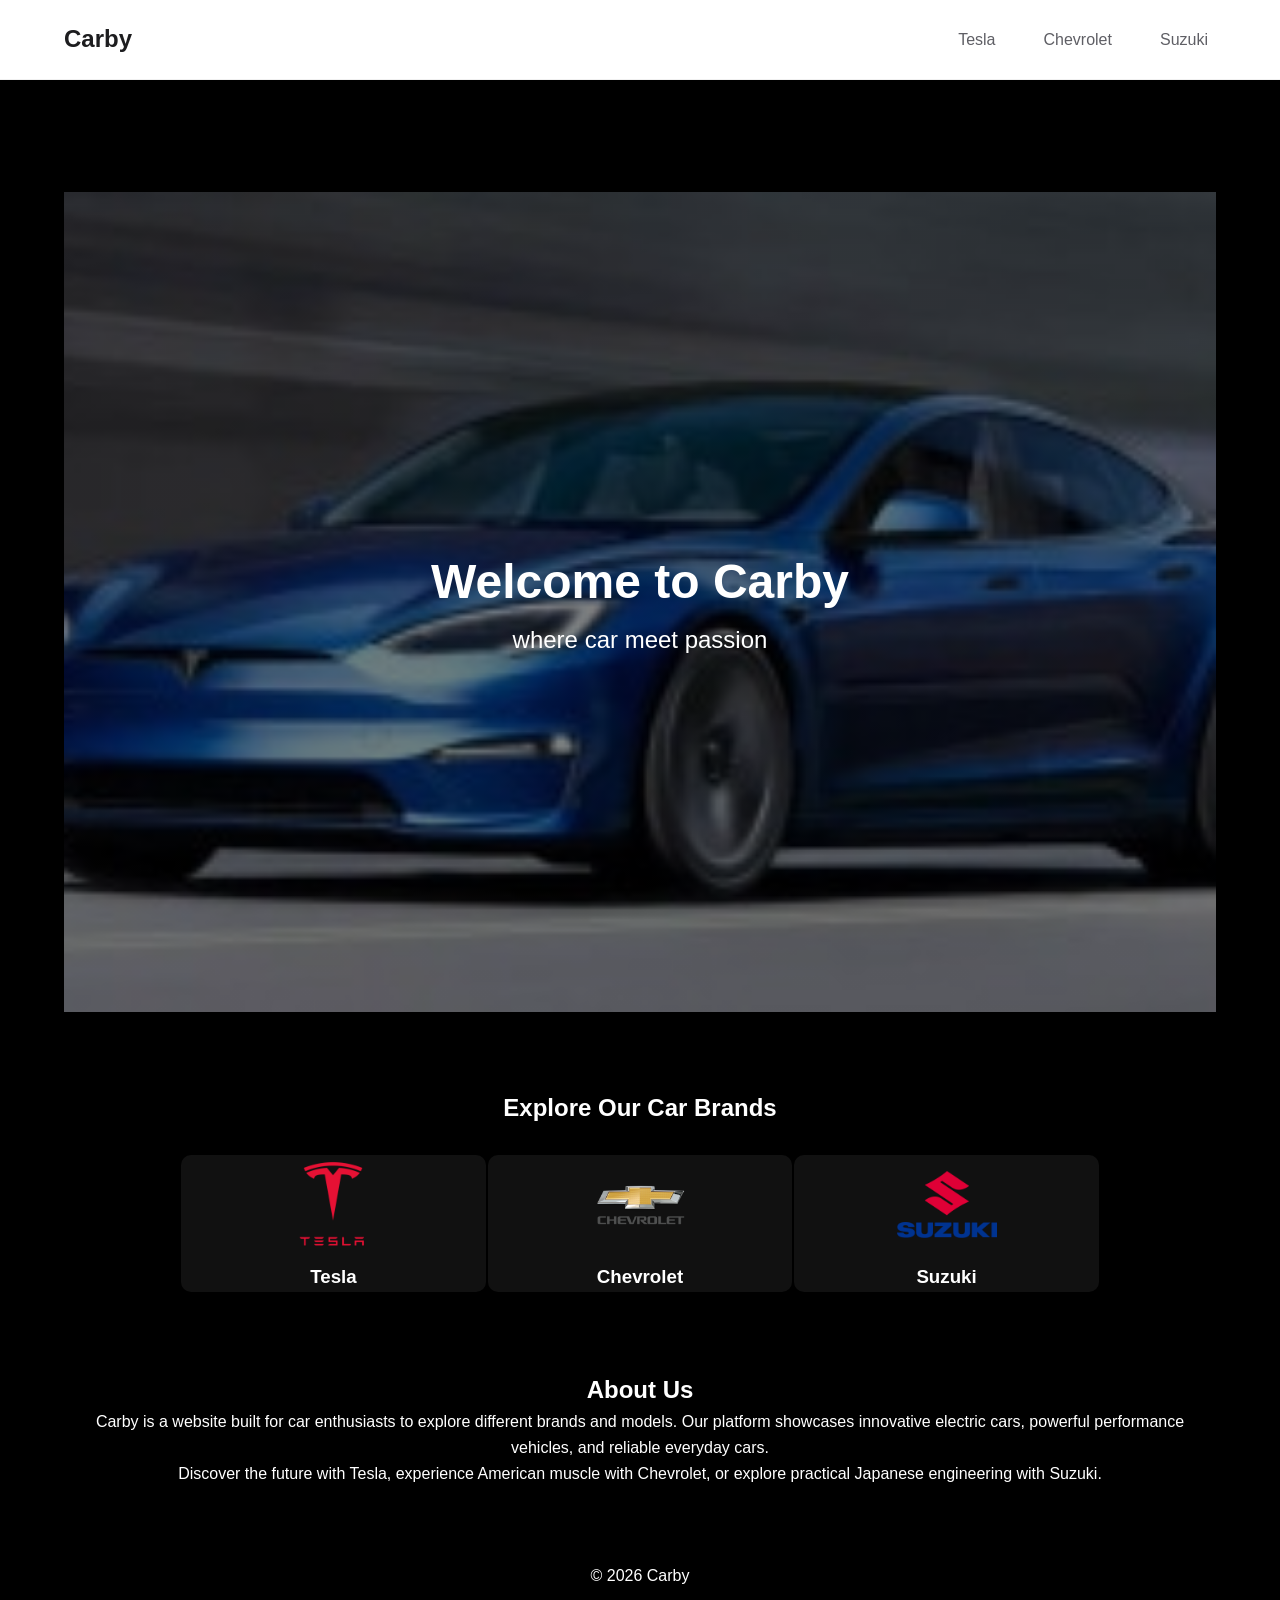
<file: index.html>
<!DOCTYPE html>
<html lang="en">
    <head>
        <meta charset="UTF-8">
        <meta name="viewport" content="width=device-width, initial-scale=1.0">
        <link rel="stylesheet" href="home.css">
        <script src="home.js" defer></script>
        <link rel="icon" type="logo" href="logo.png">
        <title>Car</title>
    </head>
    <body>
        <header class="navbar">
            <div class="navbar__container">
                <a href="home.html" class="navbar__brand">Carby</a>
                <button class="navbar__toggle"
                    id="navbarToggle"
                    aria-label="Open menu"
                    aria-controls="navbarMenu"
                    aria-expanded="false">
                    &#x2630;
                </button>
                <nav class="navbar__menu" id="navbarMenu">
                    <ul class="navbar__list">
                        <li class="navbar__item">
                            <a href="tesla.html" class="navbar__link">Tesla</a>
                        </li>
                        <li class="navbar__item">
                            <a href="chevrolet.html" class="navbar__link">Chevrolet</a>
                        </li>
                        <li class="navbar__item">
                            <a href="suzuki.html" class="navbar__link">Suzuki</a>
                        </li>
                    </ul>
                </nav>
            </div>
        </header>
        <main class="content">
            <div class="hero">
                <div class="hero-text">
                    <h1>Welcome to Carby</h1>
                    <p>where car meet passion</p>
                </div>
            </div>
            <br>
            <br>
            <br>
            <section class="brands">
                <h2 style="text-align: center">Explore Our Car Brands</h2>
                <br>
                <div class="brand-container">
                    <table style="width:80%; margin: 0 auto; text-align:center; table-layout:fixed;">
                        <tr>
                            <th>
                                <a href="tesla.html" class="brand-card">
                                    <img src="tesla.jpg" width="300" height="200">
                                        <h3>Tesla</h3>
                                </a>
                            </th>
                            <th>
                                <a href="chevrolet.html" class="brand-card">
                                    <img src="Chevrolet-logo.png" width="300" height="200">
                                        <h3>Chevrolet</h3>
                                </a>
                            </th>
                            <th>
                                <a href="suzuki.html" class="brand-card">
                                    <img src="suzuki.jpg" width="300" height="200">
                                    <h3>Suzuki</h3>
                                </a>
                            </th>
                        </tr>
                    </table>
                </div>
            </section>
            <br>
            <br>
            <br>
            <section class="about">
                <h2 style="text-align: center">About Us</h2>
                <p style="text-align: center">
                    Carby is a website built for car enthusiasts to explore different
                    brands and models. Our platform showcases innovative electric cars,
                    powerful performance vehicles, and reliable everyday cars.
                </p>
                <p style="text-align: center">
                    Discover the future with Tesla, experience American muscle with
                    Chevrolet, or explore practical Japanese engineering with Suzuki.
                </p>
            </section>
            <br>
            <br>
            <br>
            <footer>
                <p style="text-align: center">© 2026 Carby</p>
            </footer>
        </main>
    </body>
</html>
</file>
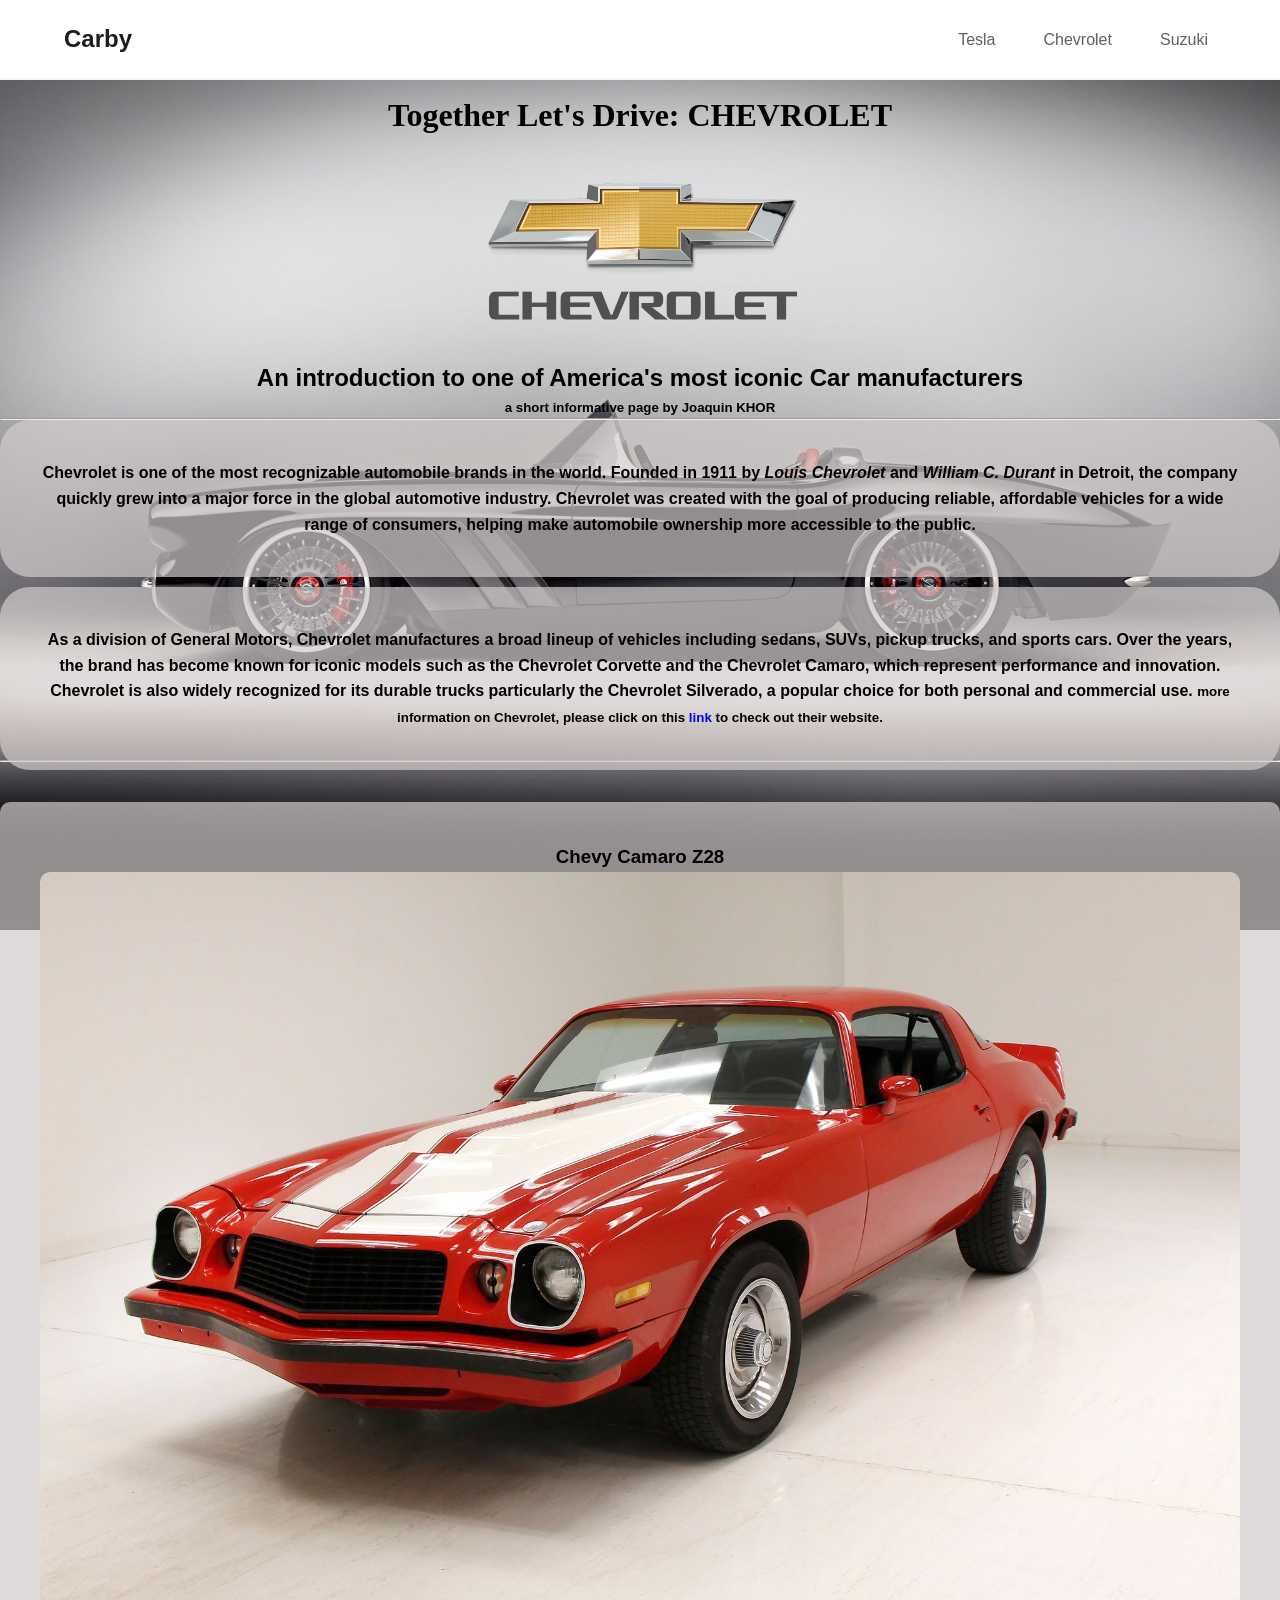
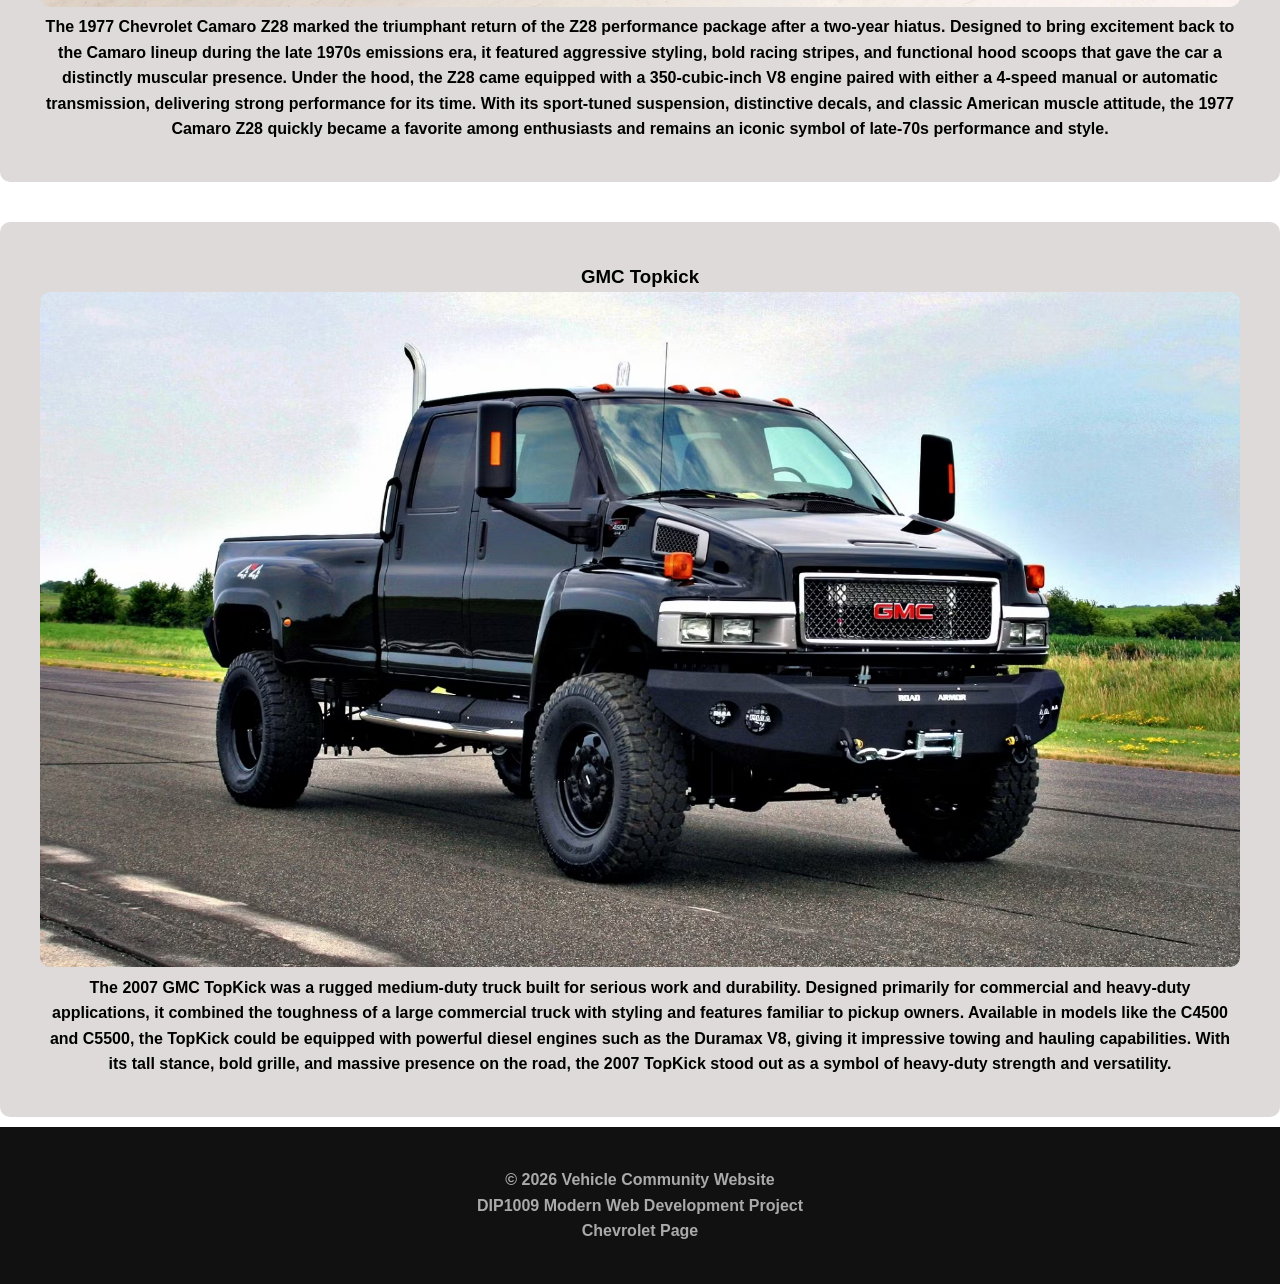
<file: chevrolet.html>
<!DOCTYPE html>
<html>
        <head>
            <meta charset="UTF-8">
            <meta http-equiv="X-UA-Compatible" content="IE=edge">
            <meta name="viewport" content="width=device-width, initial-scale=1.0">
            <meta name="description" content="">
            <meta name="viewport" content="width=device-width, initial-scale=1.0">
            <link rel="icon" type="image/png" href="Chevrolet-logo.png">
            <link rel="stylesheet" href="style.css">
            <script src="home.js" defer></script>
            <title class="bigtitle">Together Let's Drive: CHEVROLET</title>
            <body class="background" style="background-image: url('thumb-1920-507759.jpg');">
            </head>
            <!--Navgation-->
            <!--Navgation-->
            <header class="navbar">
                <div class="navbar__container">
                    <a href="home.html" class="navbar__brand">Carby</a>
                    <button class="navbar__toggle"
                    id="navbarToggle"
                    aria-label="Open menu"
                    aria-controls="navbarMenu"
                    aria-expanded="false">
                    &#x2630;
                    </button>
                    <nav class="navbar__menu" id="navbarMenu">
                        <ul class="navbar__list">
                            <li class="navbar__item">
                                <a href="tesla.html" class="navbar__link">Tesla</a>
                            </li>
                            <li class="navbar__item">
                                <a href="chevrolet.html" class="navbar__link">Chevrolet</a>
                            </li>
                            <li class="navbar__item">
                                <a href="suzuki.html" class="navbar__link">Suzuki</a>
                            </li>
                        </ul>
                    </nav>
            </div>
            </header>
            <div>
                <h1 class="subtitle">Together Let's Drive: CHEVROLET</h1>
                <div class="logo">
                    <img src="Chevrolet-logo.png" height="200px">
                </div>
                
                <div class = "titlesubbed">
                <h2><b>An introduction to one of America's most iconic Car manufacturers</bold></h2>
                <h5>a short informative page by Joaquin KHOR</h3>
                </div>
                <hr>
            <div class="maininformation">
                <p class="p1">
                Chevrolet is one of the most recognizable automobile brands in the world. 
                Founded in 1911 by <i>Louis Chevrolet</i> and <i>William C. Durant</i> in Detroit, 
                the company quickly grew into a major force in the global automotive industry. 
                Chevrolet was created with the goal of producing reliable, 
                affordable vehicles for a wide range of consumers, helping make automobile 
                ownership more accessible to the public.
                </p>
            <p class="p2">
                As a division of General Motors, Chevrolet manufactures a broad lineup of 
                vehicles including sedans, SUVs, pickup trucks, and sports cars. 
                Over the years, the brand has become known for iconic models such as the Chevrolet 
                Corvette and the Chevrolet Camaro, which represent performance and innovation. 
                Chevrolet is also widely recognized for its durable trucks
                particularly the Chevrolet Silverado, a popular choice for both personal and 
                commercial use. 
                <small>more information on Chevrolet, please click on this <a href="https://www.chevrolet.com">link</a> to check out their website. </small>
            </p>
            </div>
            <hr>
            <div class="carinfo">
            <div class="camaro">
                    <h3 class="camarotitle">Chevy Camaro Z28</h3>
                    <img src="1977-chevrolet-camaro-z28.jpg" alt="1977-chevrolet-camaro-z28" >
                    
                    <p family="camarodes3">
                        The 1977 Chevrolet Camaro Z28 marked the triumphant return of the Z28 performance package after a two-year hiatus. 
                        Designed to bring excitement back to the Camaro lineup during the late 1970s emissions era, 
                        it featured aggressive styling, bold racing stripes, and functional hood scoops that gave the car a distinctly muscular presence. 
                        Under the hood, the Z28 came equipped with a 350-cubic-inch V8 engine paired with either a 4-speed manual or automatic transmission, 
                        delivering strong performance for its time. With its sport-tuned suspension, distinctive decals, and classic American muscle attitude, 
                        the 1977 Camaro Z28 quickly 
                        became a favorite among enthusiasts and remains an iconic symbol of late-70s performance and style.</pre>
            </div>            
                        
            <div class="topkick">
                    <h3 class="topkicktitle">GMC Topkick</h3>
                    <img src="resize_gmc_topkick_2007_images_2.png" alt="2007 GMC Topkick" >
                    
                    <p family="topkickdes">
                        The 2007 GMC TopKick was a rugged medium-duty truck built for serious work and durability. 
                        Designed primarily for commercial and heavy-duty applications, 
                        it combined the toughness of a large commercial truck with styling and features familiar to pickup owners. 
                        Available in models like the C4500 and C5500, the TopKick could be equipped with powerful diesel engines such as the Duramax V8, 
                        giving it impressive towing and hauling capabilities. With its tall stance, bold grille, and massive presence on the road, 
                        the 2007 TopKick stood out as a symbol of heavy-duty strength and versatility.
            </div>
        </div>        
    <footer class="footer">
        <p>© 2026  Vehicle Community Website</p>
        <p>DIP1009 Modern Web Development Project</p>
        <p>Chevrolet Page</p>
    </footer>
    </body>
</html>
</file>
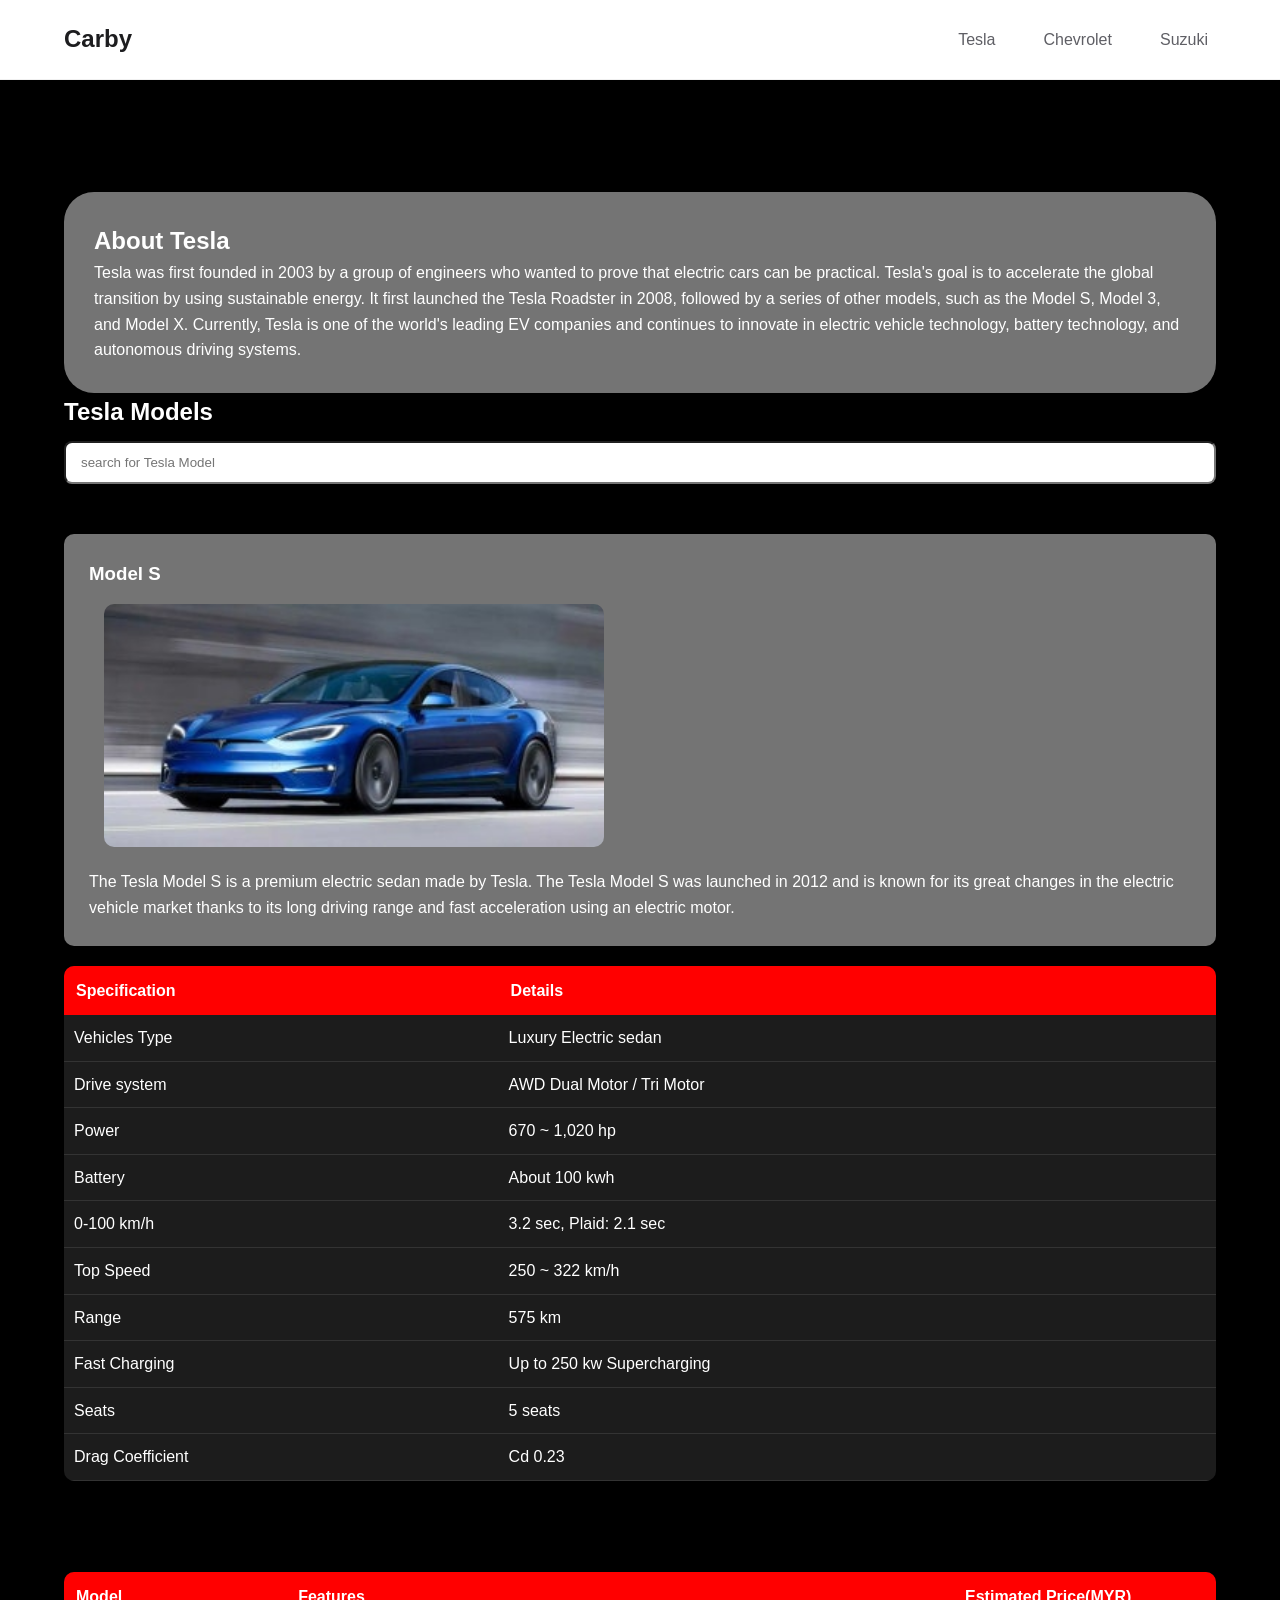
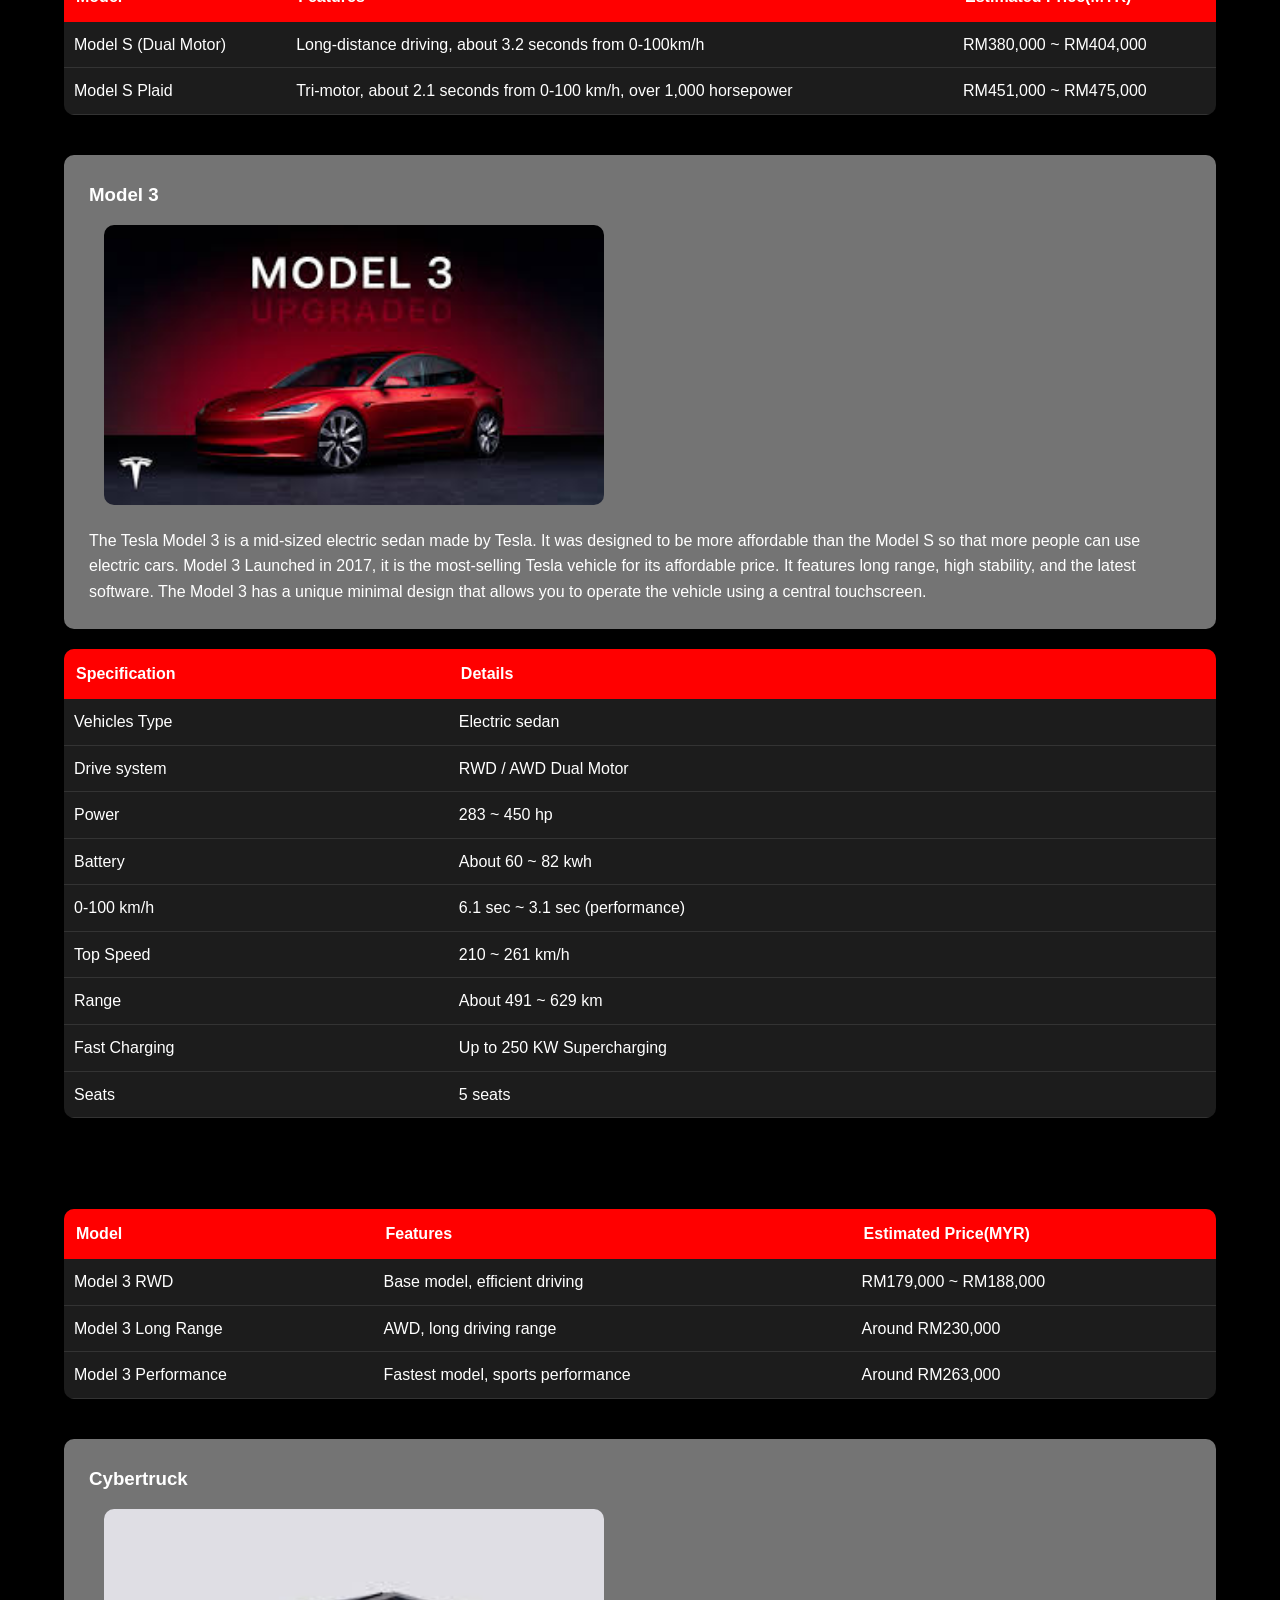
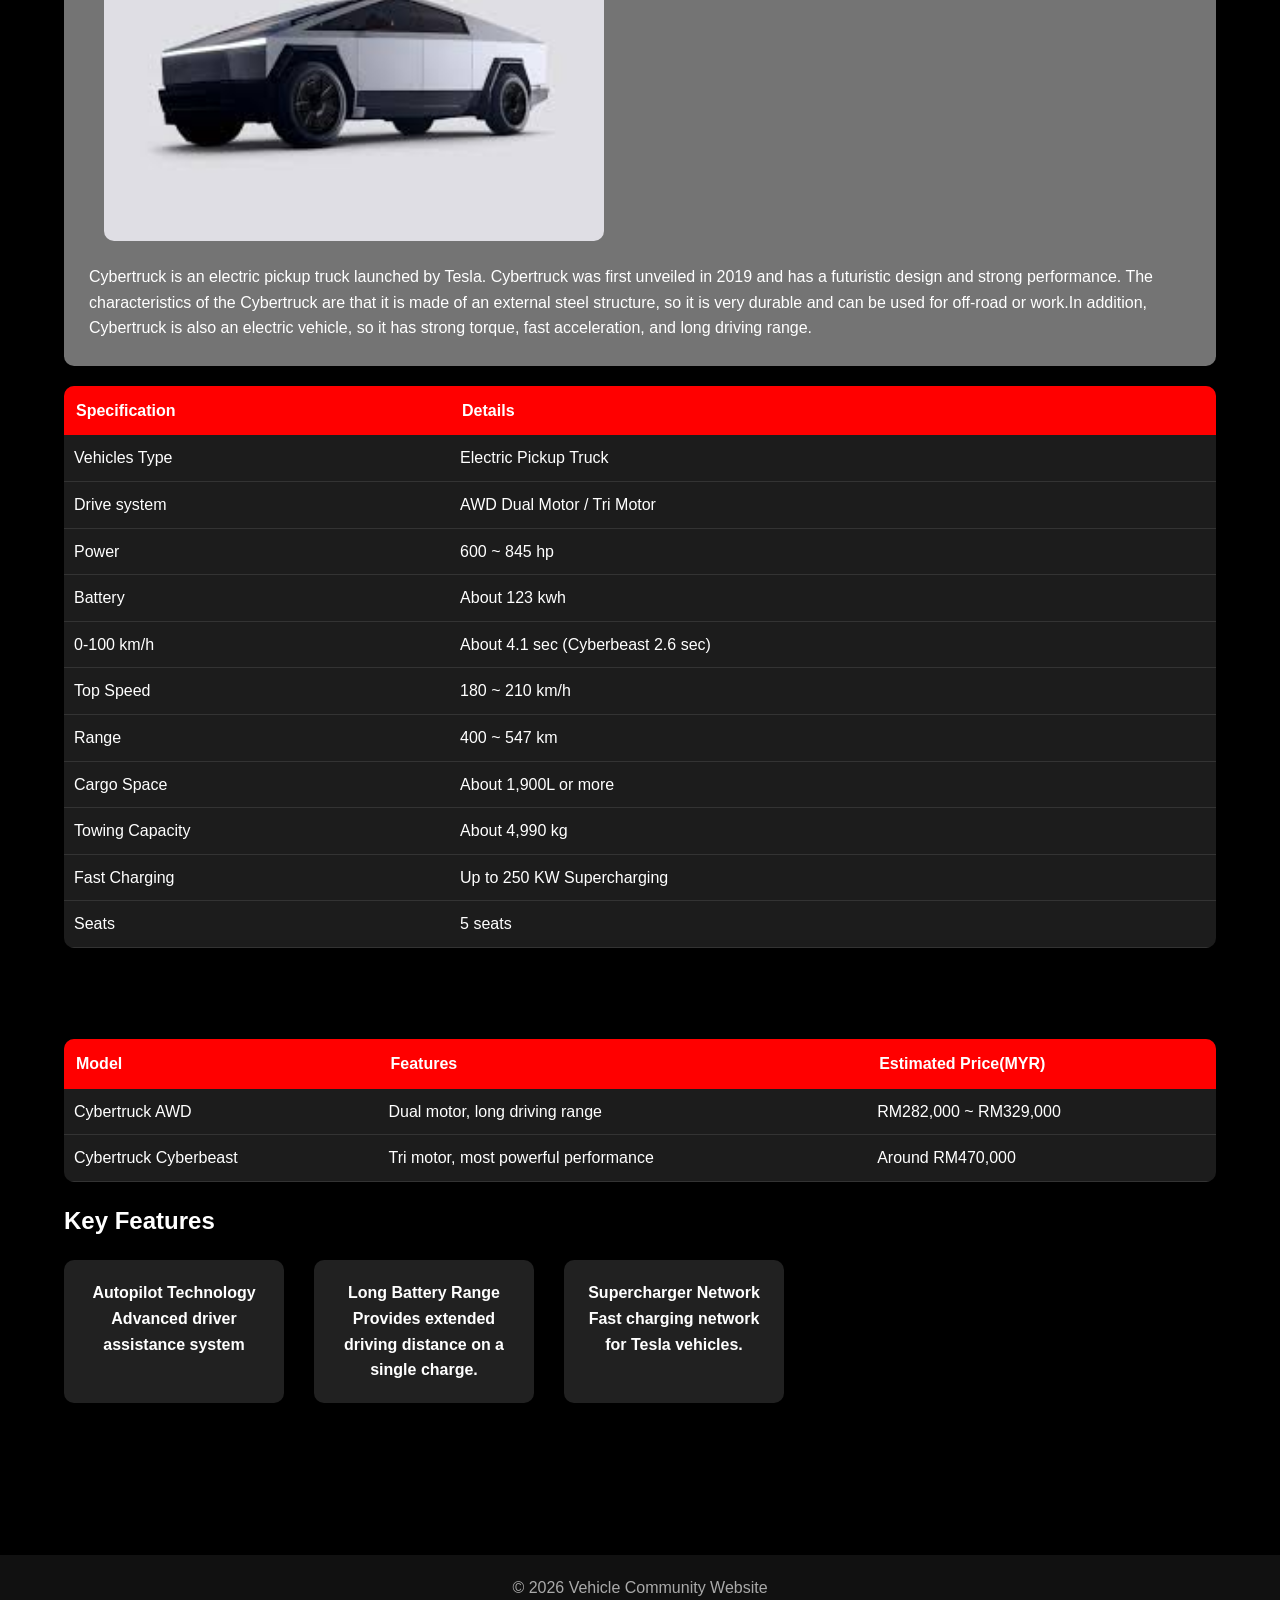
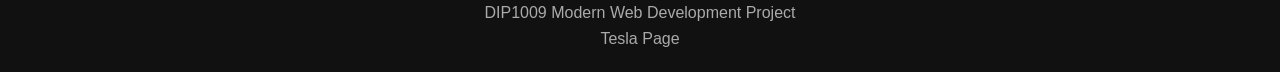
<file: tesla.html>
<!DOCTYPE html>
<html>
    <head>
        <meta charset="utf-8">
        <meta http-equiv="X-UA-Compatible" content="IE=edge">
        <title>Tesla Models</title>
        <meta name="description" content="">
        <meta name="viewport" content="width=device-width, initial-scale=1">
        <link rel="stylesheet" href="tesla_page_design.css">
        <link rel="icon" type="logo" href="logo.png">
    </head>
    <body>
        <!--Navgation-->
         <header class="navbar">
            <div class="navbar__container">
                <a href="home.html" class="navbar__brand">Carby</a>
                <button class="navbar__toggle"
                id="navbarToggle"
                aria-label="Open menu"
                aria-controls="navbarMenu"
                aria-expanded="false">
                &#x2630;
                </button>
                <nav class="navbar__menu" id="navbarMenu">
                    <ul class="navbar__list">
                        <li class="navbar__item">
                            <a href="tesla.html" class="navbar__link">Tesla</a>
                        </li>
                        <li class="navbar__item">
                            <a href="chevrolet.html" class="navbar__link">Chevrolet</a>
                        </li>
                        <li class="navbar__item">
                            <a href="suzuki.html" class="navbar__link">Suzuki</a>
                        </li>
                    </ul>
                </nav>
            </div>
        </header>
        <main class="content">
        <!--About Tesla Company-->
        <section class="Tesla_infor">
            <h1>About Tesla</h1>
            <p>Tesla was first founded in 2003 by a group of engineers who wanted 
                to prove that electric cars can be practical. Tesla's goal is to 
                accelerate the global transition by using sustainable energy. 
                It first launched the Tesla Roadster in 2008, followed by a series 
                of other models, such as the Model S, Model 3, and Model X. 
                Currently, Tesla is one of the world's leading EV companies and 
                continues to innovate in electric vehicle technology, battery 
                technology, and autonomous driving systems.</p>
        </section>

        <!--Tesla models-->
        <section class="models">
            <h2>Tesla Models</h2>
            <input type="text" id="tesla_search" placeholder="search for Tesla Model">
            
            <div class="model_s">
                <h3>Model S</h3>
                <img src="image/Tesla_model_s_ver2.jpg" alt="Tesla Model S">
                <p>The Tesla Model S is a premium electric sedan made by Tesla. The Tesla Model S was launched in 2012 
                    and is known for its great changes in the electric vehicle market thanks to its long driving range and fast 
                    acceleration using an electric motor.</p>
            </div>
            <table class="model_s_table">
                <tr>
                    <th>Specification</th>
                    <th>Details</th>
                </tr>
                <tr>
                    <td>Vehicles Type</td>
                    <td>Luxury Electric sedan</td>
                </tr>
                <tr>
                    <td>Drive system</td>
                    <td>AWD Dual Motor / Tri Motor</td>
                </tr>
                <tr>
                    <td>Power</td>
                    <td>670 ~ 1,020 hp</td>
                </tr>
                <tr>
                    <td>Battery</td>
                    <td>About 100 kwh</td>
                </tr>
                <tr>
                    <td>0-100 km/h</td>
                    <td>3.2 sec, Plaid: 2.1 sec</td>
                </tr>
                <tr>
                    <td>Top Speed</td>
                    <td>250 ~ 322 km/h</td>
                </tr>
                <tr>
                    <td>Range</td>
                    <td>575 km</td>
                </tr>
                <tr>
                    <td>Fast Charging</td>
                    <td>Up to 250 kw Supercharging</td>
                </tr>
                <tr>
                    <td>Seats</td>
                    <td>5 seats</td>
                </tr>
                <tr>
                    <td>Drag Coefficient</td>
                    <td>Cd 0.23</td>
                </tr>
            </table>
            <br><br>
            <table>
                <tr>
                    <th>Model</th>
                    <th>Features</th>
                    <th>Estimated Price(MYR)</th>
                </tr>
                <tr>
                    <td>Model S (Dual Motor)</td>
                    <td>Long-distance driving, about 3.2 seconds from 0-100km/h</td>
                    <td>RM380,000 ~ RM404,000</td>
                </tr>
                <tr>
                    <td>Model S Plaid</td>
                    <td>Tri-motor, about 2.1 seconds from 0-100 km/h, over 1,000 horsepower</td>
                    <td>RM451,000 ~ RM475,000</td>
                </tr>
            </table>

            <div class="model_3">
                <h3>Model 3</h3>
                <img src="image/Tesla_Model_3.jpg" alt="Tesla Model 3">
                <p>The Tesla Model 3 is a mid-sized electric sedan made by Tesla. It was designed to be more
                    affordable than the Model S so that more people can use electric cars.
                    Model 3 Launched in 2017, it is the most-selling Tesla vehicle for its affordable price. 
                    It features long range, high stability, and the latest software.
                    The Model 3 has a unique minimal design that allows you to operate the vehicle using a central touchscreen.</p>
            </div>
             <table class="model_3_table">
                <tr>
                    <th>Specification</th>
                    <th>Details</th>
                </tr>
                <tr>
                    <td>Vehicles Type</td>
                    <td>Electric sedan</td>
                </tr>
                <tr>
                    <td>Drive system</td>
                    <td>RWD / AWD Dual Motor</td>
                </tr>
                <tr>
                    <td>Power</td>
                    <td>283 ~ 450 hp</td>
                </tr>
                <tr>
                    <td>Battery</td>
                    <td>About 60 ~ 82 kwh</td>
                </tr>
                <tr>
                    <td>0-100 km/h</td>
                    <td>6.1 sec ~ 3.1 sec (performance)</td>
                </tr>
                <tr>
                    <td>Top Speed</td>
                    <td>210 ~ 261 km/h</td>
                </tr>
                <tr>
                    <td>Range</td>
                    <td>About 491 ~ 629 km</td>
                </tr>
                <tr>
                    <td>Fast Charging</td>
                    <td>Up to 250 KW Supercharging</td>
                </tr>
                <tr>
                    <td>Seats</td>
                    <td>5 seats</td>
                </tr>
            </table>
            <br><br>
             <table>
                <tr>
                    <th>Model</th>
                    <th>Features</th>
                    <th>Estimated Price(MYR)</th>
                </tr>
                <tr>
                    <td>Model 3 RWD</td>
                    <td>Base model, efficient driving</td>
                    <td>RM179,000 ~ RM188,000</td>
                </tr>
                <tr>
                    <td>Model 3 Long Range</td>
                    <td>AWD, long driving range</td>
                    <td>Around RM230,000</td>
                </tr>
                <tr>
                    <td>Model 3 Performance</td>
                    <td>Fastest model, sports performance</td>
                    <td>Around RM263,000</td>
                </tr>
            </table>

            <div class="cybertruck">
                <h3>Cybertruck</h3>
                <img src="image/Tesla_Cybertruck.jpg" alt="Tesla Cybertruck">
                <p>Cybertruck is an electric pickup truck launched by Tesla.
                    Cybertruck was first unveiled in 2019 and has a futuristic design and strong performance.
                    The characteristics of the Cybertruck are that it is made of an external steel structure, 
                    so it is very durable and can be used for off-road or work.In addition, Cybertruck is also 
                    an electric vehicle, so it has strong torque, fast acceleration, and long driving range.</p>
            </div>
            <table class="cybertruck_table">
                <tr>
                    <th>Specification</th>
                    <th>Details</th>
                </tr>
                <tr>
                    <td>Vehicles Type</td>
                    <td>Electric Pickup Truck</td>
                </tr>
                <tr>
                    <td>Drive system</td>
                    <td>AWD Dual Motor / Tri Motor</td>
                </tr>
                <tr>
                    <td>Power</td>
                    <td>600 ~ 845 hp</td>
                </tr>
                <tr>
                    <td>Battery</td>
                    <td>About 123 kwh</td>
                </tr>
                <tr>
                    <td>0-100 km/h</td>
                    <td>About 4.1 sec (Cyberbeast 2.6 sec)</td>
                </tr>
                <tr>
                    <td>Top Speed</td>
                    <td>180 ~ 210 km/h</td>
                </tr>
                <tr>
                    <td>Range</td>
                    <td>400 ~ 547 km</td>
                </tr>
                <tr>
                    <td>Cargo Space</td>
                    <td>About 1,900L or more</td>
                </tr>
                <tr>
                    <td>Towing Capacity</td>
                    <td>About 4,990 kg</td>
                </tr>
                <tr>
                    <td>Fast Charging</td>
                    <td>Up to 250 KW Supercharging</td>
                </tr>
                <tr>
                    <td>Seats</td>
                    <td>5 seats</td>
                </tr>
            </table>
            <br><br>
            <table>
                <tr>
                    <th>Model</th>
                    <th>Features</th>
                    <th>Estimated Price(MYR)</th>
                </tr>
                <tr>
                    <td>Cybertruck AWD</td>
                    <td>Dual motor, long driving range</td>
                    <td>RM282,000 ~ RM329,000</td>
                </tr>
                <tr>
                    <td>Cybertruck Cyberbeast</td>
                    <td>Tri motor, most powerful performance</td>
                    <td>Around RM470,000</td>
                </tr>
            </table>
        </section>

        <!--Key Features-->
        <section class="features">
            <h2>Key Features</h2>
            <ul>
                <li>Autopilot Technology
                    <p>Advanced driver assistance system</p>
                </li>
                <li>Long Battery Range
                    <p>Provides extended driving distance on a single charge.</p>
                </li>
                <li>Supercharger Network
                    <p>Fast charging network for Tesla vehicles.</p>
                </li>
            </ul>
        </section>
        </main>

        <!--Footer-->
        <footer>
            <p>© 2026  Vehicle Community Website</p>
            <p>DIP1009 Modern Web Development Project</p>
            <p>Tesla Page</p>
        </footer>
    <script src="tesla_page_script.js"></script>
    </body>
</html>
</file>
<file: home.css>
*{
    margin:0;
    padding:0;
    box-sizing:border-box;
    font-family:Arial, Helvetica, sans-serif;
}
/*body*/
body {
    background-color: black;
    color: white;
    line-height: 1.6;
}
/*navigation*/
 :root {
    --color-background: #ffffff;
    --color-text-primary: #1d1d1f;
    --color-link-secondary: #5f5f65;
    --font-family-sans-serif: "DM Sans", sans-serif;
    --font-weight-bold: 700;
    --navbar-height: 80px;
    --navbar-padding: 1.5rem;
    --container-width: 1200px;
    --transition-speed: 0.2s;
}
@import url('https://fonts.googleapis.com/css2?family=DM+Sans:wght@400;700&display=swap');
*, *::before, *::after { box-sizing: border-box; }
body {
    margin: 0;
    font-family: var(--font-family-sans-serif);
    line-height: 1.6;
}
.content {
    height: 200hv;
    max-width: var(--container-width);
    margin: 0 auto;
    padding: calc(var(--navbar-height) + 2rem) var(--navbar-padding);
}
ul { list-style: none; margin: 0; padding: 0; }
a {
    text-decoration: none;
    transition: color var(--transition-speed) ease;
}
.navbar {
    height: var(--navbar-height);
    display: flex;
    align-items: center;
    position: sticky;
    top: 0;
    z-index: 1000;
    background-color: var(--color-background);
    border-bottom: 1px solid #f0f0f0;
}
.navbar__container {
    display: flex;
    justify-content: space-between;
    align-items: center;
    width: 100%;
    max-width: var(--container-width);
    margin: 0 auto;
    padding: 0 var(--navbar-padding);
            }
.navbar__brand {
    font-size: 1.5rem;
    font-weight: var(--font-weight-bold);
    color: var(--color-text-primary);
}
.navbar__toggle {
    display: block;
    border: none;
    background: transparent;
    cursor: pointer;
}
.navbar__menu {
    display: none;
    position: absolute;
    top: var(--navbar-height);
    left: 0;
    width: 100%;
    background-color: var(--color-background);
    box-shadow: 0 8px 16px rgba(0,0,0,0.1);
}
.navbar__menu.is-active {
    display: block;
}
.navbar__item:not(:last-child) {
    border-bottom: 1px solid #f0f0f0;
}
.navbar__link {
    display: block;
    padding: 1.25rem var(--navbar-padding);
    font-weight: 500;
    color: var(--color-link-secondary);
}
.navbar__link:hover {
    color: var(--color-text-primary);
}
@media (min-width: 768px) {
    .navbar__toggle {
        display: none;
        }
    .navbar__menu {
        display: flex;
        align-items: center;
        position: static;
        width: auto;
        background: none;
        box-shadow: none;
    }
    .navbar__list {
        display: flex;
        align-items: center;
        gap: 2rem;
    }
    .navbar__item:not(:last-child) {
        border: none;
    }
    .navbar__link {
        padding: 0.5rem;
        position: relative;
    }
    .navbar__link::after {
        content: '';
        position: absolute;
        bottom: -4px;
        left: 0;
        width: 0;
        height: 2px;
        background-color: var(--color-text-primary);
        transition: width var(--transition-speed) ease;
    }
    .navbar__link:hover::after,
    .navbar__link:focus::after {
        width: 100%;
    }
}

.hero{
    height:calc(100vh - var(--navbar-height));
    background-image:linear-gradient(rgba(0,0,0,0.5),rgba(0,0,0,0.5)),url("image/Tesla_model_s_ver2.jpg");
    background-size:cover;
    background-position:center;
    display:flex;
    justify-content:center;
    align-items:center;
    text-align:center;
}

.hero-text h1{
    font-size:3rem;
}

.hero-text p{
    font-size:1.5rem;
}

* {
    box-sizing: border-box;
}

/* Create three equal columns that floats next to each other */
.column {
    float: left;
    width: 33.33%;
    padding: 10px;
}

/* Clear floats after the columns */
.row:after {
    content: "";
    display: table;
    clear: both;
}

/* Responsive layout - makes the three columns stack on top of each other instead of next to each other */
@media screen and (max-width: 600px) {
  .column {
    width: 100%;
  }
}

.brand-card {
    display: block;
    background: #111;
    color: white;
    text-align: center;
    border-radius: 10px;
    overflow: hidden;
    text-decoration: none;
    transition: transform 0.3s;
}

.brand-card:hover {
    transform: scale(1.05);
}

.brand-card img{
    width:100px;
    height:100px;
    object-fit: contain;
}
</file>
<file: style.css>
*{
    margin:0;
    padding:0;
    box-sizing:border-box;
    font-family:Arial, Helvetica, sans-serif;
}



 :root {
                --color-background: #ffffff;
                --color-text-primary: #1d1d1f;
                --color-link-secondary: #5f5f65;

                --font-family-sans-serif: "DM Sans", sans-serif;
                --font-weight-bold: 700;
                --navbar-height: 80px;
                --navbar-padding: 1.5rem;
                --container-width: 1200px;
                --transition-speed: 0.2s;
            }
            @import url('https://fonts.googleapis.com/css2?family=DM+Sans:wght@400;700&display=swap');
            *, *::before, *::after { box-sizing: border-box; }
            body {
                margin: 0;
                font-family: var(--font-family-sans-serif);
                line-height: 1.6;
            }
            .content {
                height: 200hv;
                max-width: var(--container-width);
                margin: 0 auto;
                padding: calc(var(--navbar-height) + 2rem) var(--navbar-padding);
            }
            ul { list-style: none; margin: 0; padding: 0; }
            a {
                text-decoration: none;
                transition: color var(--transition-speed) ease;
            }
            .navbar {
                height: var(--navbar-height);
                display: flex;
                align-items: center;
                position: sticky;
                top: 0;
                z-index: 1000;
                background-color: var(--color-background);
                border-bottom: 1px solid #f0f0f0;
            }
            .navbar__container {
                display: flex;
                justify-content: space-between;
                align-items: center;
                width: 100%;
                max-width: var(--container-width);
                margin: 0 auto;
                padding: 0 var(--navbar-padding);
            }
            .navbar__brand {
                font-size: 1.5rem;
                font-weight: var(--font-weight-bold);
                color: var(--color-text-primary);
            }
            .navbar__toggle {
                display: block;
                border: none;
                background: transparent;
                cursor: pointer;
            }
            .navbar__menu {
                display: none;
                position: absolute;
                top: var(--navbar-height);
                left: 0;
                width: 100%;
                background-color: var(--color-background);
                box-shadow: 0 8px 16px rgba(0,0,0,0.1);
            }
            .navbar__menu.is-active {
                display: block;
            }
            .navbar__item:not(:last-child) {
                border-bottom: 1px solid #f0f0f0;
            }
            .navbar__link {
                display: block;
                padding: 1.25rem var(--navbar-padding);
                font-weight: 500;
                color: var(--color-link-secondary);
            }
            .navbar__link:hover {
                color: var(--color-text-primary);
            }
            @media (min-width: 768px) {
                .navbar__toggle {
                    display: none;
                }
                .navbar__menu {
                    display: flex;
                    align-items: center;
                    position: static;
                    width: auto;
                    background: none;
                    box-shadow: none;
                }
                .navbar__list {
                    display: flex;
                    align-items: center;
                    gap: 2rem;
                }
                .navbar__item:not(:last-child) {
                    border: none;
                }
                .navbar__link {
                    padding: 0.5rem;
                    position: relative;
                }
                .navbar__link::after {
                    content: '';
                    position: absolute;
                    bottom: -4px;
                    left: 0;
                    width: 0;
                    height: 2px;
                    background-color: var(--color-text-primary);
                    transition: width var(--transition-speed) ease;
                }
                .navbar__link:hover::after,
                .navbar__link:focus::after {
                    width: 100%;
                }
            }



.subtitle {
    text-align: center;    
}
.logo{
    text-align: center;
}
.maininformation{
    text-align: center;
}
.carinfo{
    text-align: center;
}
.titlesubbed{
    text-align: center;
}
.bigtitle {
    font-family: 'Trebuchet MS', 'Lucida Sans Unicode', 'Lucida Grande', 'Lucida Sans', Arial, sans-serif;
}
.p1 {
    background-color:rgba(210, 203, 203, 0.7);
    border-radius: 30px;
    padding: 40px;
    font-family: Arial, Helvetica, sans-serif;
    background-size: 50%auto;
    
}
.p2 {
    background-color:rgba(210, 203, 203, 0.7);
    border-radius: 30px;
    padding: 40px;
    position:relative;
    top: 10px;
    font-family: Arial, Helvetica, sans-serif;

}
.camaro{
    background-color: rgba(210, 203, 203, 0.7);
    padding: 40px;
    margin-top:40px;
    border-radius:10px;
    img {border-radius: 10%;
    max-width: 100%;
    height: auto;
    border-radius: 10px;
}

}
.camarotitle{
    font-family: 'Segoe UI', Tahoma, Geneva, Verdana, sans-serif;
}
.camarodes{
    font-family: 'Franklin Gothic Medium', 'Arial Narrow', Arial, sans-serif;
    text-align: center;
    
}
.topkick{
    background-color: rgba(210, 203, 203, 0.7);
    padding: 40px;
    margin-top:40px;
    border-radius:10px;
    img {border-radius: 10%;
    max-width: 100%;
    height: auto;
    border-radius: 10px;}
}
.topkicktitle{
    font-family: 'Segoe UI', Tahoma, Geneva, Verdana, sans-serif;
}
.topkickdes{
    font-family: 'Franklin Gothic Medium', 'Arial Narrow', Arial, sans-serif;
    text-align: center;
}
.footer{
    background:#111;
    text-align:center;
    padding:40px;
    margin: top 100px;
    color: #aaa;
    position: relative;
    top: 10px
    
}
.subtitle{
    border-radius: 30px;
    padding: 10px;
    position:relative;
    font-family:'Times New Roman', Times, serif;
}
body {
  margin: 100;
}

.background {
    background-repeat: no-repeat;
    background-position: center;
    background-attachment: fixed;
    background-size: cover;

  opacity: 0;
  animation: fadeBackground 2s forwards;
}

@keyframes fadeBackground {
  from {
    opacity: 0;
  }
  to {
    opacity: 1;
  }
}
@media (max-width:768px){
    nav ul {
        flex-direction: column;
        gap: 10px;
    }
    .features ul {
        flex-direction: column;
    }
    .models img {
        max-width: 100%;
    }
}
</file>
<file: tesla_page_design.css>
*{
    margin:0;
    padding:0;
    box-sizing:border-box;
    font-family:Arial, Helvetica, sans-serif;
}
/*body*/
body {
    background-color: black;
    color: white;
    line-height: 1.6;
}

/*navigation*/
 :root {
    --color-background: #ffffff;
    --color-text-primary: #1d1d1f;
    --color-link-secondary: #5f5f65;
    --font-family-sans-serif: "DM Sans", sans-serif;
    --font-weight-bold: 700;
    --navbar-height: 80px;
    --navbar-padding: 1.5rem;
    --container-width: 1200px;
    --transition-speed: 0.2s;
}
@import url('https://fonts.googleapis.com/css2?family=DM+Sans:wght@400;700&display=swap');
*, *::before, *::after { box-sizing: border-box; }
body {
    margin: 0;
    font-family: var(--font-family-sans-serif);
    line-height: 1.6;
}
.content {
    height: 200hv;
    max-width: var(--container-width);
    margin: 0 auto;
    padding: calc(var(--navbar-height) + 2rem) var(--navbar-padding);
}
ul { list-style: none; margin: 0; padding: 0; }
a {
    text-decoration: none;
    transition: color var(--transition-speed) ease;
}
.navbar {
    height: var(--navbar-height);
    display: flex;
    align-items: center;
    position: sticky;
    top: 0;
    z-index: 1000;
    background-color: var(--color-background);
    border-bottom: 1px solid #f0f0f0;
}
.navbar__container {
    display: flex;
    justify-content: space-between;
    align-items: center;
    width: 100%;
    max-width: var(--container-width);
    margin: 0 auto;
    padding: 0 var(--navbar-padding);
            }
.navbar__brand {
    font-size: 1.5rem;
    font-weight: var(--font-weight-bold);
    color: var(--color-text-primary);
}
.navbar__toggle {
    display: block;
    border: none;
    background: transparent;
    cursor: pointer;
}
.navbar__menu {
    display: none;
    position: absolute;
    top: var(--navbar-height);
    left: 0;
    width: 100%;
    background-color: var(--color-background);
    box-shadow: 0 8px 16px rgba(0,0,0,0.1);
}
.navbar__menu.is-active {
    display: block;
}
.navbar__item:not(:last-child) {
    border-bottom: 1px solid #f0f0f0;
}
.navbar__link {
    display: block;
    padding: 1.25rem var(--navbar-padding);
    font-weight: 500;
    color: var(--color-link-secondary);
}
.navbar__link:hover {
    color: var(--color-text-primary);
}
@media (min-width: 768px) {
    .navbar__toggle {
        display: none;
        }
    .navbar__menu {
        display: flex;
        align-items: center;
        position: static;
        width: auto;
        background: none;
        box-shadow: none;
    }
    .navbar__list {
        display: flex;
        align-items: center;
        gap: 2rem;
    }
    .navbar__item:not(:last-child) {
        border: none;
    }
    .navbar__link {
        padding: 0.5rem;
        position: relative;
    }
    .navbar__link::after {
        content: '';
        position: absolute;
        bottom: -4px;
        left: 0;
        width: 0;
        height: 2px;
        background-color: var(--color-text-primary);
        transition: width var(--transition-speed) ease;
    }
    .navbar__link:hover::after,
    .navbar__link:focus::after {
        width: 100%;
    }
}

/*Tesla information part*/
.Tesla_infor {
    background-color: rgb(116, 116, 116);
    border-radius: 30px;
    padding: 30px;
}

/*image*/
.models img {
    width: 100%;
    max-width: 500px;
    border-radius: 10px;
    margin: 15px;
    transition: 0.3s;
}

/*models*/
.model_s, .model_3, .cybertruck {
    background-color: rgb(116, 116, 116);
    padding: 25px;
    margin-top:40px;
    border-radius:10px;
}

/* table design */
table{
    width:100%;
    border-collapse:collapse;
    margin:20px 0;
    background:#1c1c1c;
    border-radius:10px;
    overflow:hidden;
}

th{
    background:red;
    padding:12px;
    text-align:left;
}

td{
    padding:10px;
    border-bottom:1px solid #333;
}


/* features */
.features ul{
    list-style:none;
    display:flex;
    gap:30px;
    margin-top:20px;
}

.features li{
    background:#212121;
    padding:20px;
    border-radius:10px;
    width:220px;
    text-align:center;
    font-weight:bold;
    transition:0.3s;
}

.features li:hover{
    transform:translateY(-5px);
    background:#2a2a2a;
}

/* footer */
footer{
    background:#111;
    text-align:center;
    padding:20px;
    margin-top:40px;
    color:#aaa;
}

/*Search bar*/
#tesla_search {
    width: 100%;
    max-width: 300%;
    padding: 12px 15px;
    margin: 10px 0;
    border-radius: 8px;
}
/*for mobile*/
@media (max-width:768px){
    .features ul {
        flex-direction: column;
    }
    .models img {
        max-width: 100%;
    }
}
</file>
